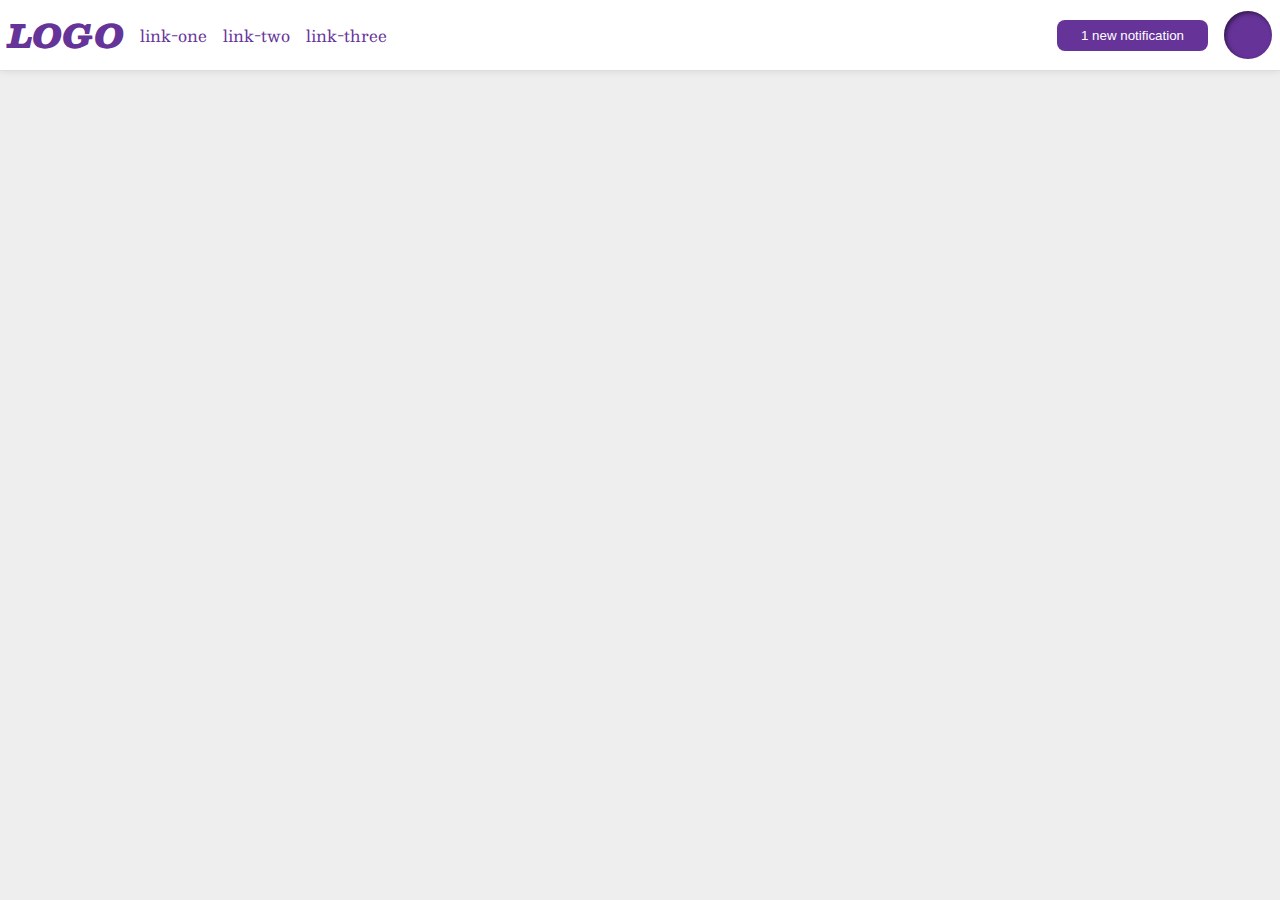
<file: flex/03-flex-header-2/index.html>
<!DOCTYPE html>
<html lang="en">
  <head>
    <meta charset="UTF-8">
    <meta http-equiv="X-UA-Compatible" content="IE=edge">
    <meta name="viewport" content="width=device-width, initial-scale=1.0">
    <title>Flex Header 2</title>
    <link rel="stylesheet" href="style.css">
  </head>
  <body>
    <div class="header">
      <span class="leftside">
          <div class="logo">
            LOGO
          </div>
          <ul class="links">
            <li><a href="google.com">link-one</a></li>
            <li><a href="google.com">link-two</a></li>
            <li><a href="google.com">link-three</a></li>
          </ul>
      </span>
      <span class="rightside">
          <button class="notifications">
            1 new notification
          </button>
          <div class="profile-image"></div>
      </span>
    </div>
  </body>
</html>
</file>
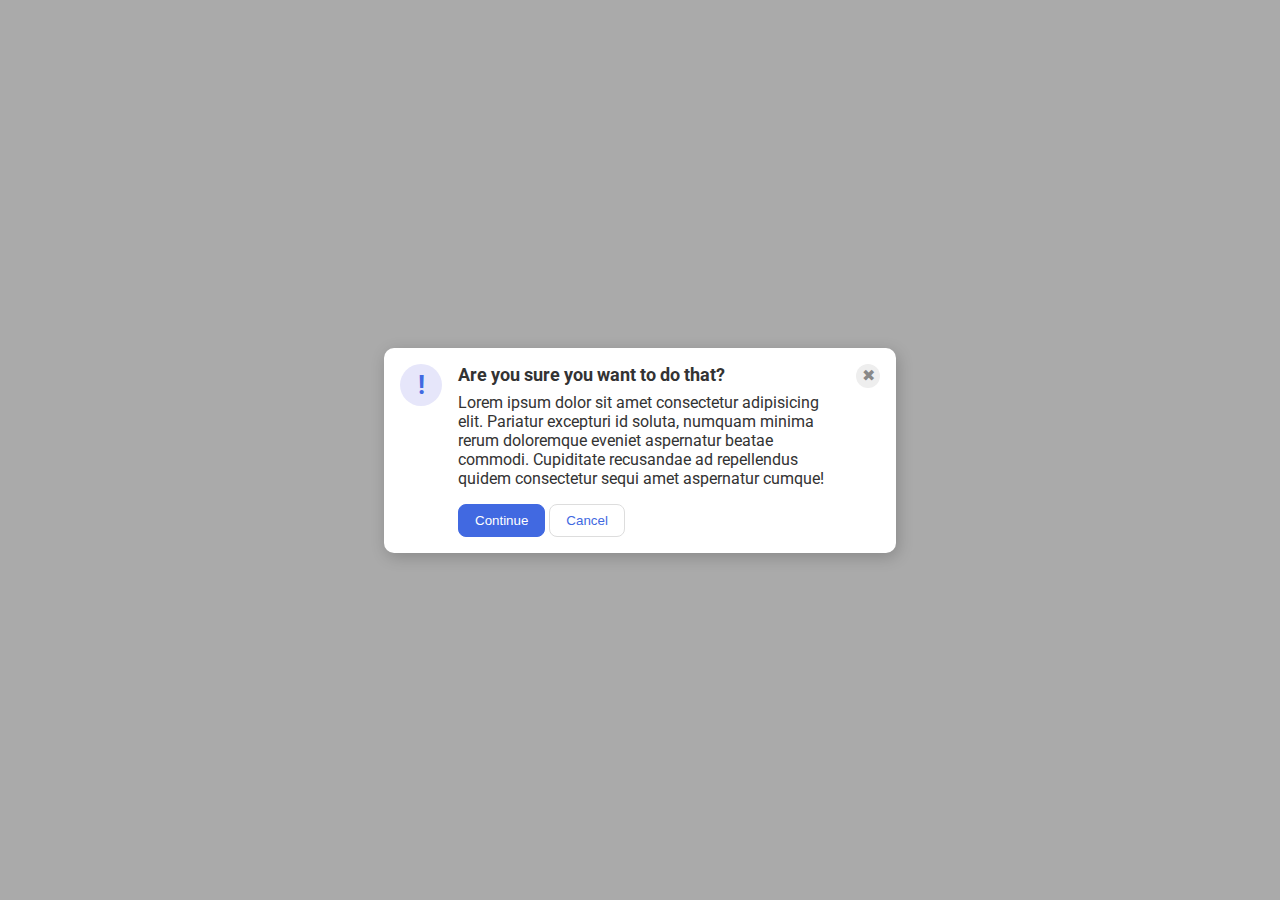
<file: flex/05-flex-modal/index.html>
<!DOCTYPE html>
<html lang="en">
  <head>
    <meta charset="UTF-8">
    <meta http-equiv="X-UA-Compatible" content="IE=edge">
    <meta name="viewport" content="width=device-width, initial-scale=1.0">
    <link rel="stylesheet" href="style.css">
    <title>Modal</title>
  </head>
  <body>
    <div class="modal">
      <div class="icon">!</div>
      <div class="container">
        <div class="header">Are you sure you want to do that?</div>
        <div class="text">Lorem ipsum dolor sit amet consectetur adipisicing elit. Pariatur excepturi id soluta, numquam minima rerum doloremque eveniet aspernatur beatae commodi. Cupiditate recusandae ad repellendus quidem consectetur sequi amet aspernatur cumque!</div>
        <button class="continue">Continue</button>
        <button class="cancel">Cancel</button>
      </div>
      <div class="close-button">✖</div>
    </div>
  </body>
</html>
</file>
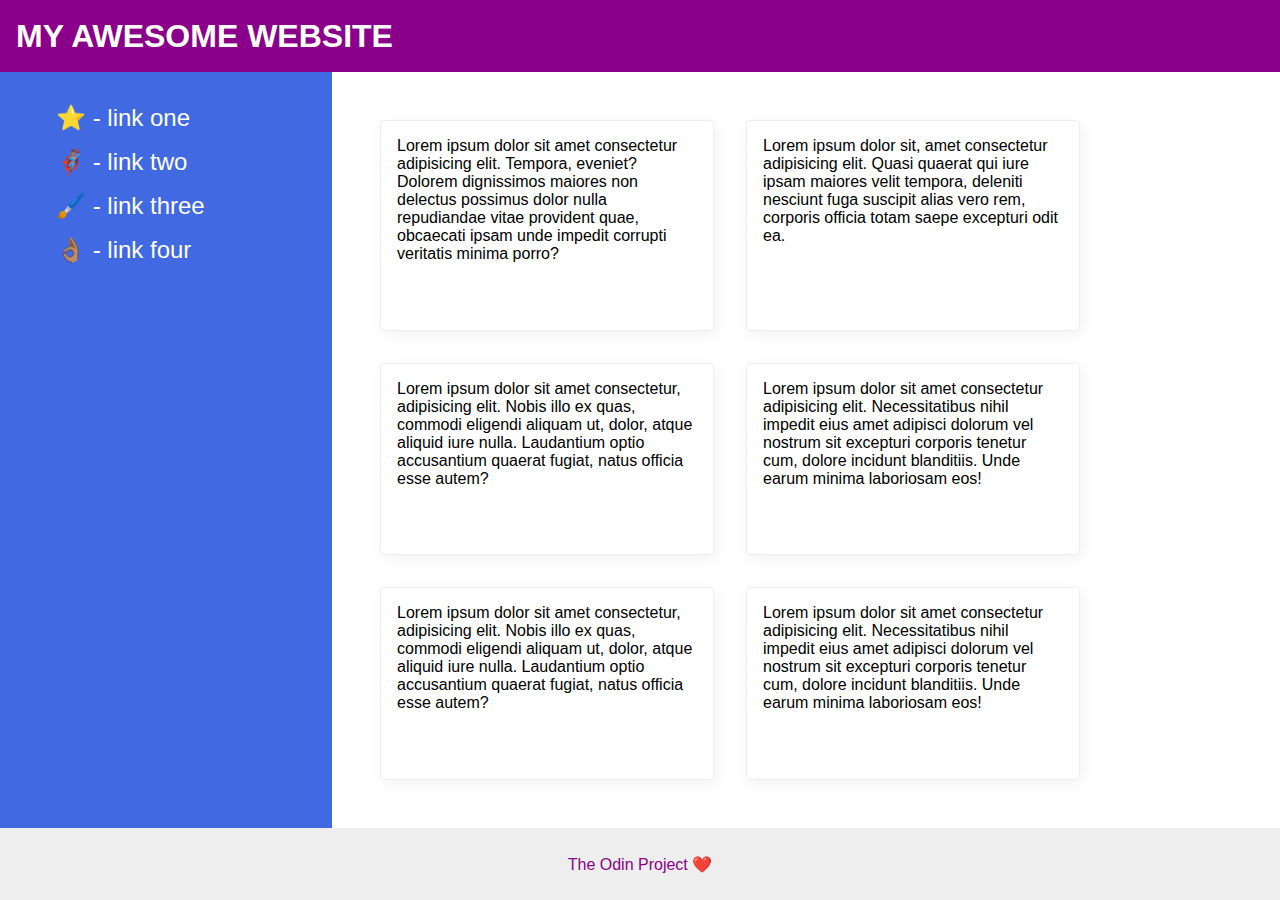
<file: flex/07-flex-layout-2/index.html>
<!DOCTYPE html>
<html lang="en">
  <head>
    <meta charset="UTF-8">
    <meta http-equiv="X-UA-Compatible" content="IE=edge">
    <meta name="viewport" content="width=device-width, initial-scale=1.0">
    <title>The Holy Grail</title>
    <link rel="stylesheet" href="style.css">
  </head>
  <body>
    <div class="header">
      MY AWESOME WEBSITE
    </div>
    <div class="content">
      <div class="sidebar">
        <ul>
          <li><a href="#">⭐ - link one</a></li>
          <li><a href="#">🦸🏽‍♂️ - link two</a></li>
          <li><a href="#">🖌️ - link three</a></li>
          <li><a href="#">👌🏽 - link four</a></li>
        </ul>
      </div>
      <div class="cardholder">
        <div class="card">Lorem ipsum dolor sit amet consectetur adipisicing elit. Tempora, eveniet? Dolorem dignissimos maiores non delectus possimus dolor nulla repudiandae vitae provident quae, obcaecati ipsam unde impedit corrupti veritatis minima porro?</div>
        <div class="card">Lorem ipsum dolor sit, amet consectetur adipisicing elit. Quasi quaerat qui iure ipsam maiores velit tempora, deleniti nesciunt fuga suscipit alias vero rem, corporis officia totam saepe excepturi odit ea.</div>
        <div class="card">Lorem ipsum dolor sit amet consectetur, adipisicing elit. Nobis illo ex quas, commodi eligendi aliquam ut, dolor, atque aliquid iure nulla. Laudantium optio accusantium quaerat fugiat, natus officia esse autem?</div>
        <div class="card">Lorem ipsum dolor sit amet consectetur adipisicing elit. Necessitatibus nihil impedit eius amet adipisci dolorum vel nostrum sit excepturi corporis tenetur cum, dolore incidunt blanditiis. Unde earum minima laboriosam eos!</div>
        <div class="card">Lorem ipsum dolor sit amet consectetur, adipisicing elit. Nobis illo ex quas, commodi eligendi aliquam ut, dolor, atque aliquid iure nulla. Laudantium optio accusantium quaerat fugiat, natus officia esse autem?</div>
        <div class="card">Lorem ipsum dolor sit amet consectetur adipisicing elit. Necessitatibus nihil impedit eius amet adipisci dolorum vel nostrum sit excepturi corporis tenetur cum, dolore incidunt blanditiis. Unde earum minima laboriosam eos!</div>
      </div>
    </div>
    <div class="footer">
      The Odin Project ❤️
    </div>
  </body>
</html>
</file>
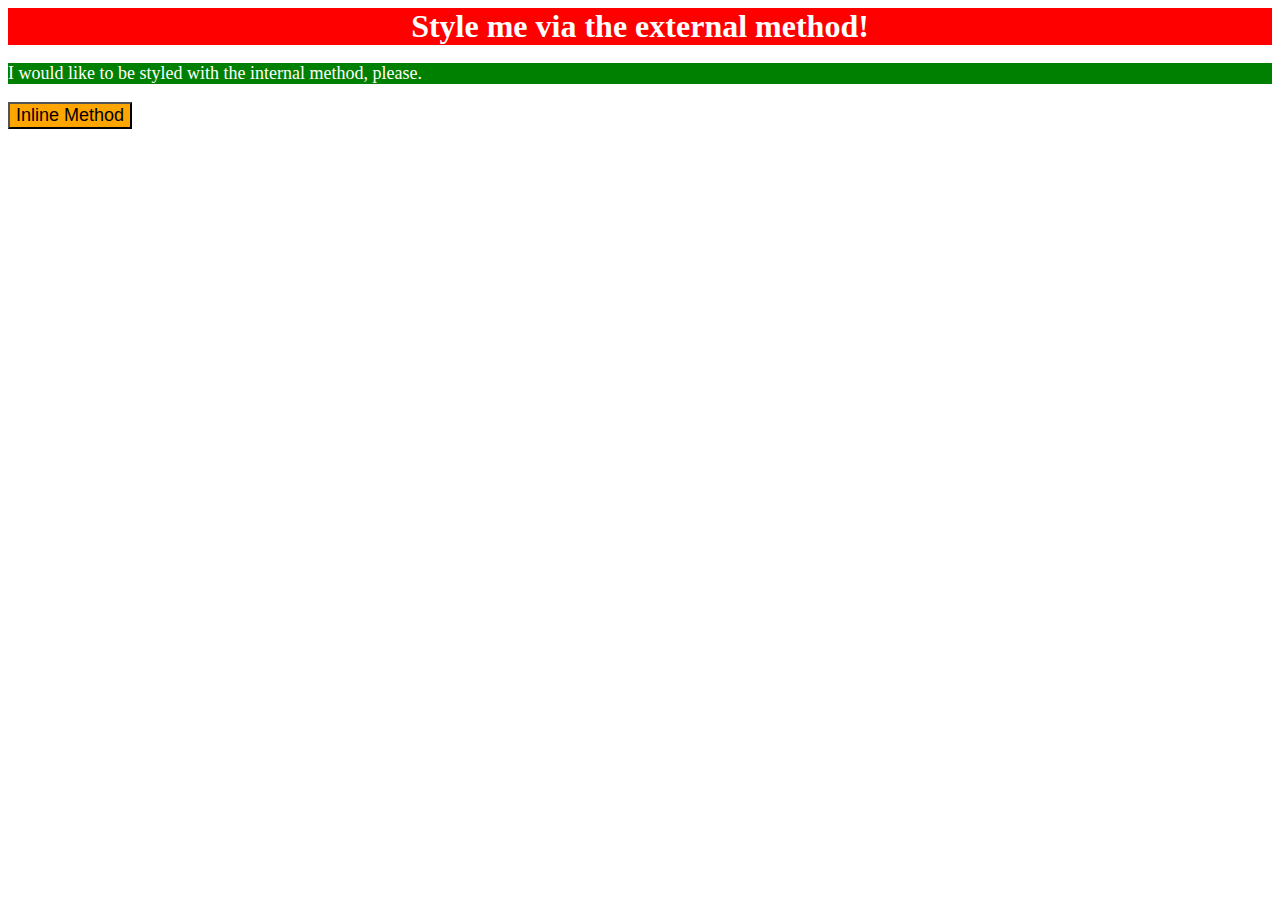
<file: foundations/01-css-methods/index.html>
<!DOCTYPE html>
<html lang="en">
  <head>
    <meta charset="UTF-8">
    <meta http-equiv="X-UA-Compatible" content="IE=edge">
    <meta name="viewport" content="width=device-width, initial-scale=1.0">
    <title>Methods for Adding CSS</title>
    <!--- External CSS Method--->
    <link rel="stylesheet" href="styles.css">
    <!--- Internal CSS Method--->
    <style>
      p {
        background-color: green;
        color: white;
        font-size: 18px;
      }
    </style>
  </head>
  <body>
    <div>Style me via the external method!</div>
    <p>I would like to be styled with the internal method, please.</p>
    <!--- Inline CSS Method--->
    <button style="background-color: orange; font-size: 18px;">Inline Method</button>
  </body>
</html>
</file>
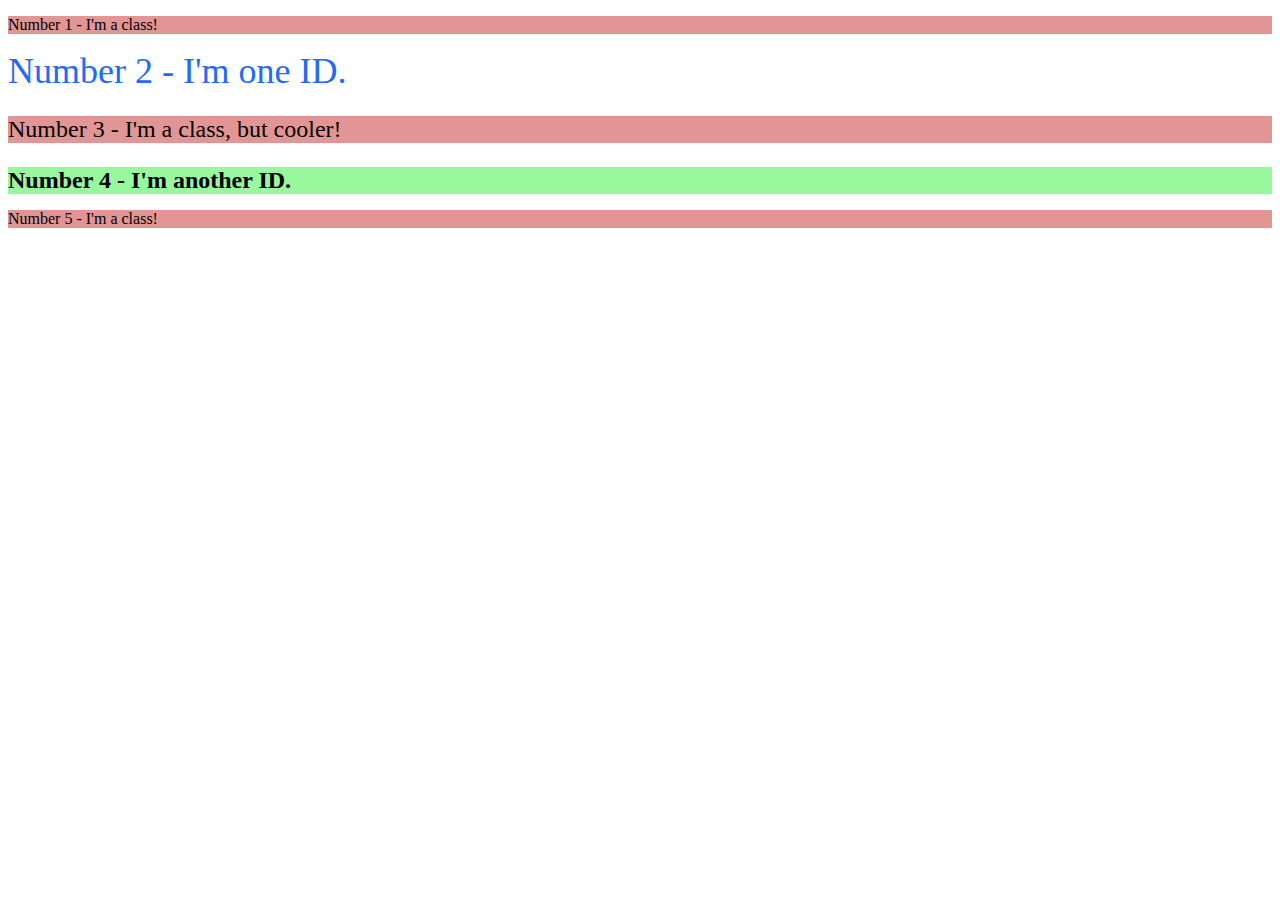
<file: foundations/02-class-id-selectors/index.html>
<!DOCTYPE html>
<html lang="en">
  <head>
    <meta charset="UTF-8">
    <meta http-equiv="X-UA-Compatible" content="IE=edge">
    <meta name="viewport" content="width=device-width, initial-scale=1.0">
    <title>Class and ID Selectors</title>
    <link rel="stylesheet" href="style.css">
  </head>
  <body>
    <p class="odd">Number 1 - I'm a class!</p>
    <div id="second">Number 2 - I'm one ID.</div>
    <p class="odd" id="third">Number 3 - I'm a class, but cooler!</p>
    <div id="fourth">Number 4 - I'm another ID.</div>
    <p class="odd">Number 5 - I'm a class!</p>
  </body>
</html>
</file>
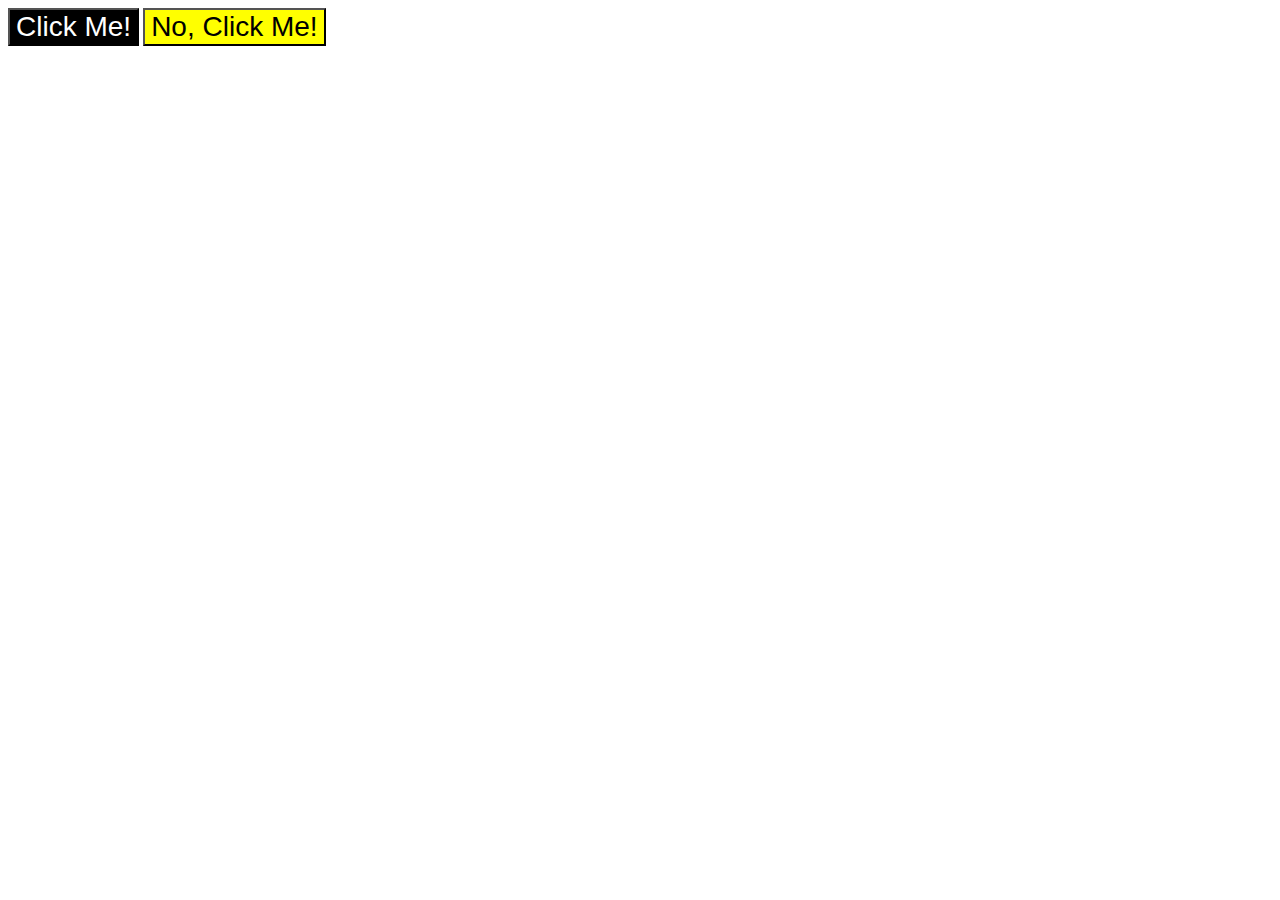
<file: foundations/03-grouping-selectors/index.html>
<!DOCTYPE html>
<html lang="en">
  <head>
    <meta charset="UTF-8">
    <meta http-equiv="X-UA-Compatible" content="IE=edge">
    <meta name="viewport" content="width=device-width, initial-scale=1.0">
    <title>Grouping Selectors</title>
    <link rel="stylesheet" href="style.css">
  </head>
  <body>
    <button class="first">Click Me!</button>
    <button class="second">No, Click Me!</button>
  </body>
</html>
</file>
<file: flex/03-flex-header-2/style.css>
/* this is some magical font-importing.  
you'll learn about it later. */
@import url('https://fonts.googleapis.com/css2?family=Besley:ital,wght@0,400;1,900&display=swap');

body {
  margin: 0;
  background: #eee;
  font-family: Besley, serif;
}

.header {
  background: white;
  border-bottom: 1px solid #ddd;
  box-shadow: 0 0 8px rgba(0,0,0,.1);

  display: flex;
  padding: 8px;
  justify-content: space-between;
}

.profile-image {
  background: rebeccapurple;
  box-shadow: inset 2px 2px 4px rgba(0,0,0,.5);
  border-radius: 50%;
  width: 48px;
  height:  48px;
}

.logo {
  color: rebeccapurple;
  font-size: 32px;
  font-weight: 900;
  font-style: italic;
}

button {
  border: none;
  border-radius: 8px;
  background: rebeccapurple;
  color: white;
  padding: 8px 24px;
}

a {
  /* this removes the line under our links */
  text-decoration: none;
  color: rebeccapurple;
}

ul {
  list-style-type: none;

  display: flex;
  margin: 0px;
  padding: 0px;
  gap: 16px;
}

.leftside, .rightside {
  display: flex;
  align-items: center;
  gap: 16px;
}
</file>
<file: flex/05-flex-modal/style.css>
@import url('https://fonts.googleapis.com/css2?family=Roboto:wght@400;700&display=swap');

html, body {
  height: 100%;
}

body {
  font-family: Roboto, sans-serif;
  margin: 0;
  background: #aaa;
  color: #333;
  /* I'll give you this one for free lol */
  display: flex;
  align-items: center;
  justify-content: center;
}

.modal {
  background: white;
  width: 480px;
  border-radius: 10px;
  box-shadow: 2px 4px 16px rgba(0,0,0,.2);

  display: flex;
  gap: 16px;
  padding: 16px;
}

.icon {
  color: royalblue;
  font-size: 26px;
  font-weight: 700;
  background: lavender;
  width: 42px;
  height: 42px;
  border-radius: 50%;
  display: flex;
  align-items: center;
  justify-content: center;

  flex-shrink: 0;
}

.close-button {
  background: #eee;
  border-radius: 50%;
  color: #888;
  font-weight: 400;
  font-size: 16px;
  height: 24px;
  width: 24px;
  display: flex;
  align-items: center;
  justify-content: center;

  flex-shrink: 0;
}

button {
  padding: 8px 16px;
  border-radius: 8px;
}

button.continue {
  background: royalblue;
  border: 1px solid royalblue;
  color: white;
}

button.cancel {
  background: white;
  border: 1px solid #ddd;
  color: royalblue;
}

.header {
  display: flex;
  align-items: center;
  justify-content: space-between;
  font-size: 18px;
  font-weight: 700;
  margin-bottom: 8px;
}

.text {
  margin-bottom: 16px;
}
</file>
<file: flex/07-flex-layout-2/style.css>
body {
  font-family: -apple-system, BlinkMacSystemFont, 'Segoe UI', Roboto, Oxygen, Ubuntu, Cantarell, 'Open Sans', 'Helvetica Neue', sans-serif;
  margin: 0;
  min-height: 100vh;

  display: flex;
  flex-direction: column;
}

.header {
  height: 72px;
  background: darkmagenta;
  color: white;

  display: flex;
  align-items: center;
  padding: 0 16px;
  font-size: 32px;
  font-weight: 900;
}

.footer {
  height: 72px;
  background: #eee;
  color: darkmagenta;

  display: flex;
  align-items: center;
  justify-content: center;
}

.sidebar {
  width: 300px;
  background: royalblue;

  flex-shrink: 0;
  padding: 16px;
}

.card {
  border: 1px solid #eee;
  box-shadow: 2px 4px 16px rgba(0,0,0,.06);
  border-radius: 4px;

  padding: 16px;
  margin: 16px;
  width: 300px;
}

.content {
  display: flex;
  flex: 1;
}

.cardholder {
  display: flex;
  flex-wrap: wrap;
  padding: 32px;
}

ul {
  list-style-type: none;
}

a {
  text-decoration: none;
  color: white;
  font-size: 24px;
}

li {
  margin-bottom: 16px;
}
</file>
<file: foundations/01-css-methods/styles.css>
div{
    background-color: red;
    color: white;
    font-size: 32px;
    text-align: center;
    font-weight: bold;
}
</file>
<file: foundations/02-class-id-selectors/style.css>
.odd {
    background-color: #E29595;
    font: Verdana, DejaVu Sans, sans-serif;
}

#second {
    color: #236AF5;
    font-size: 36px;
}

#third {
    font-size: 24px;
}

#fourth {
    background-color: #98F89D;
    font-size: 24px;
    font-weight: bold;
}
</file>
<file: foundations/03-grouping-selectors/style.css>
.first {
    background-color: black;
    color: white;
}

.second {
    background-color: yellow;
}

.first,
.second {
    font-size: 28px;
    font: Helvetica, Times New Roman, sans-serif;
}
</file>
